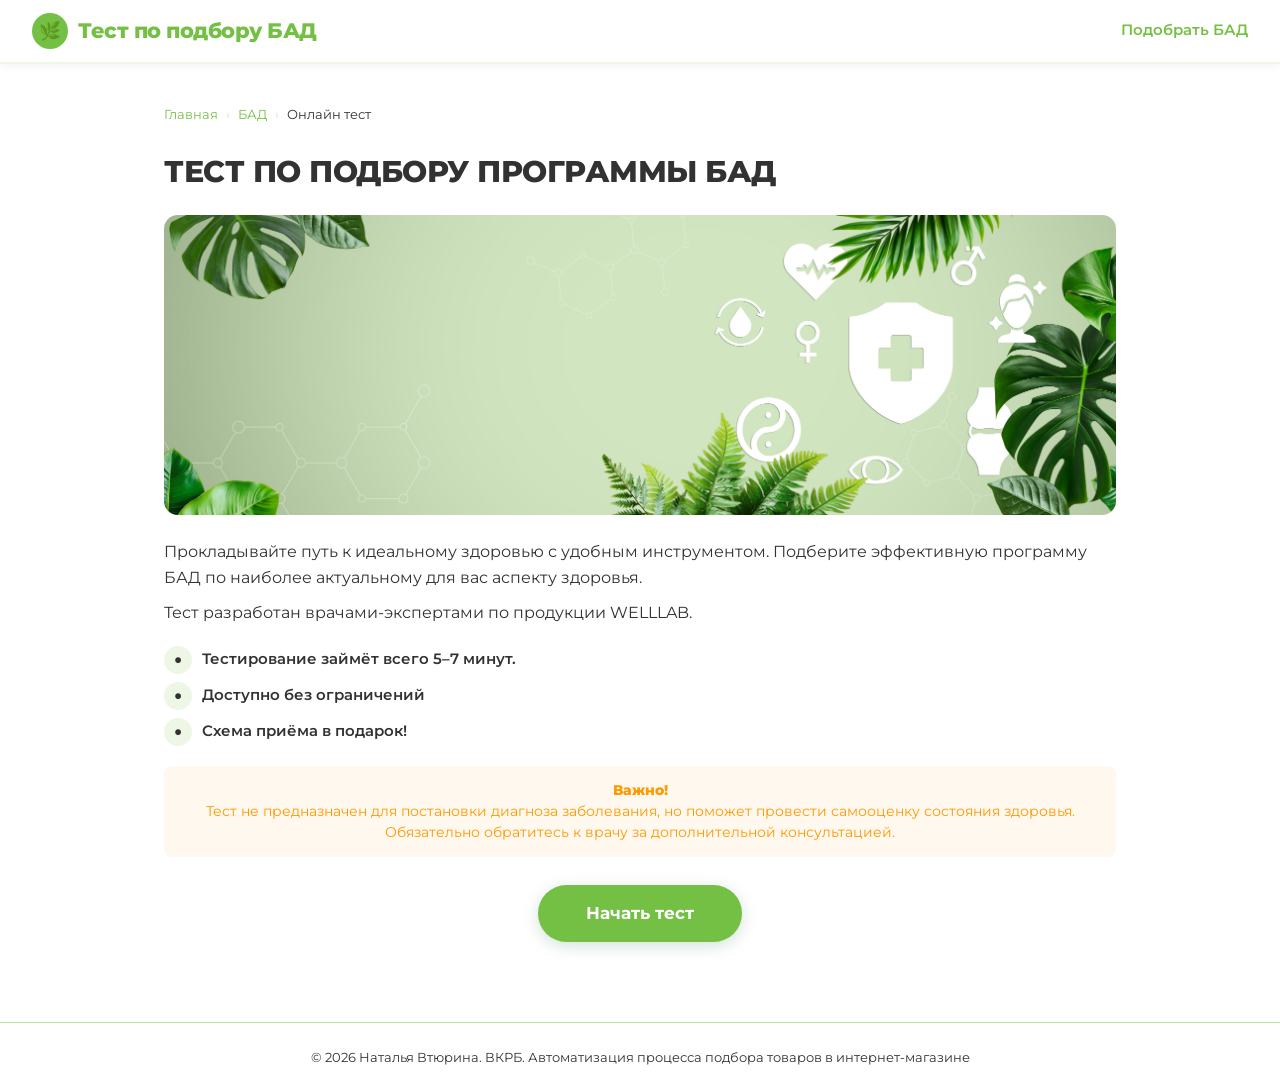
<file: index.html>
<!DOCTYPE html>
<html lang="ru">
<head>
  <meta charset="UTF-8"/>
  <meta name="viewport" content="width=device-width, initial-scale=1.0"/>
  <title>Тест по подбору БАД</title>
  <link rel="icon" type="image/png" href="pictures/favicon.png"/>
  <link rel="preconnect" href="https://fonts.googleapis.com"/>
  <link href="https://fonts.googleapis.com/css2?family=Montserrat:wght@400;500;600;700;800;900&display=swap" rel="stylesheet"/>
  <link rel="stylesheet" href="styles.css"/>
</head>
<body>


  <header class="site-header">
  <a href="index.html" class="logo">
    <div class="logo-icon">🌿</div>
    Тест по подбору БАД
  </a>
  <nav class="header-nav">
    <a href="index.html" style="color:var(--green)">Подобрать БАД</a>
  </nav>
</header>


<main class="main-content">


  <nav class="breadcrumbs">
    <a href="#">Главная</a>
    <span class="sep">›</span>
    <a href="#">БАД</a>
    <span class="sep">›</span>
    <span>Онлайн тест</span>
  </nav>


  <h1 class="page-title" style="margin-bottom:24px;">
    ТЕСТ ПО ПОДБОРУ ПРОГРАММЫ БАД
  </h1>


  <div style="border-radius:var(--radius);overflow:hidden;margin-bottom:24px;">
    <img src="pictures/стартовый баннер.jpg" alt="WELLLAB" style="width:100%;display:block;object-fit:cover;">
  </div>


  <p class="welcome-description" style="margin-bottom:8px;">
    Прокладывайте путь к идеальному здоровью с удобным инструментом. Подберите эффективную программу БАД по наиболее актуальному для вас аспекту здоровья.
  </p>
  <p class="welcome-description" style="margin-bottom:20px;">
    Тест разработан врачами-экспертами по продукции WELLLAB.
  </p>


  <ul class="welcome-features" style="margin-bottom:20px;">
    <li>
      <span class="feature-icon">●</span>
      Тестирование займёт всего 5–7 минут.
    </li>
    <li>
      <span class="feature-icon">●</span>
      Доступно без ограничений
    </li>
    <li>
      <span class="feature-icon">●</span>
      Схема приёма в подарок!
    </li>
  </ul>


  <div class="warning-box" style="margin-bottom:28px;">
    <strong>Важно!</strong><br/>
    Тест не предназначен для постановки диагноза заболевания, но поможет провести самооценку состояния здоровья. Обязательно обратитесь к врачу за дополнительной консультацией.
  </div>


  <div style="text-align:center;">
    <a href="test.html" class="btn-primary" style="font-size:1.05rem;padding:15px 48px;">
      Начать тест
    </a>
  </div>


</main>

<footer class="site-footer">
  © 2026 Наталья Втюрина. ВКРБ. Автоматизация процесса подбора товаров в интернет-магазине
</footer>

</body>
</html>
</file>
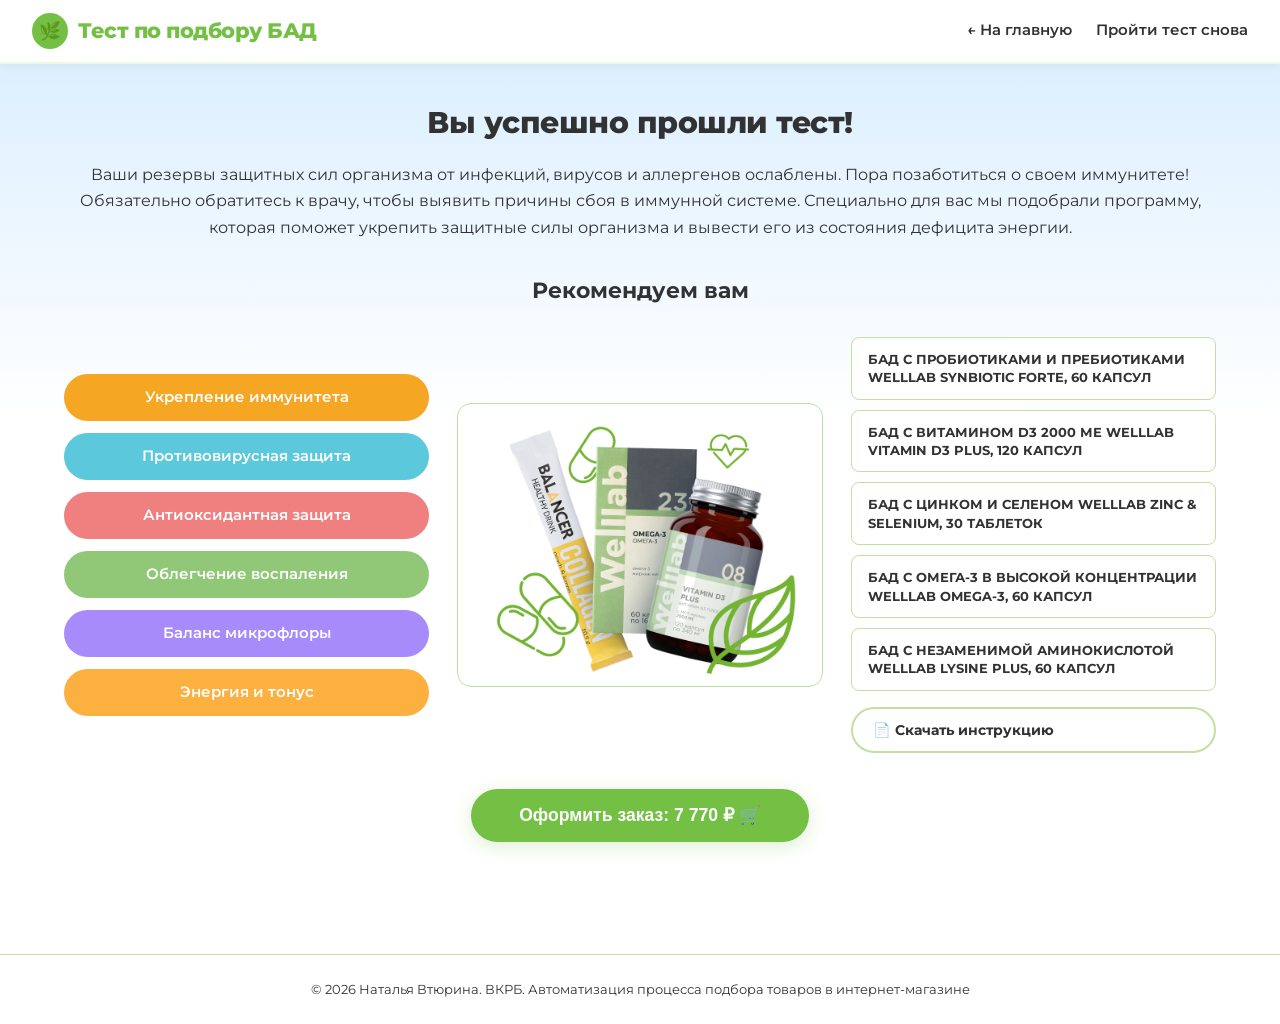
<file: result.html>
<!DOCTYPE html>
<html lang="ru">
<head>
  <meta charset="UTF-8"/>
  <meta name="viewport" content="width=device-width, initial-scale=1.0"/>
  <title>Результаты теста</title>
  <link rel="icon" type="image/png" href="pictures/favicon.png"/>
  <link rel="preconnect" href="https://fonts.googleapis.com"/>
  <link href="https://fonts.googleapis.com/css2?family=Montserrat:wght@400;500;600;700;800;900&display=swap" rel="stylesheet"/>
  <link rel="stylesheet" href="styles.css"/>
  <style>
    body {
      background: linear-gradient(to bottom, #d6ecff 0%, #ffffff 100%) no-repeat;
      background-size: 100% 420px;
    }
    .result-hero {
      margin-bottom: 32px;
    }
    .result-grid {
      display: grid;
      grid-template-columns: 1fr 1fr 1fr;
      gap: 28px;
      align-items: center;
      margin-bottom: 36px;
    }
    @media (max-width: 760px) {
      .result-grid {
        grid-template-columns: 1fr;
      }
    }
  </style>
</head>
<body>

<header class="site-header">
  <a href="index.html" class="logo">
    <div class="logo-icon">🌿</div>
    Тест по подбору БАД
  </a>
  <nav class="header-nav">
    <a href="index.html">← На главную</a>
    <a href="test.html">Пройти тест снова</a>
  </nav>
</header>

<main class="main-content" style="max-width:1200px;">

  <div class="result-hero">
    <h1 class="page-title" style="text-align:center;margin-bottom:20px;">Вы успешно прошли тест!</h1>

    <p id="result-desc" style="text-align:center;max-width:100%;margin:0 auto;color:var(--text);line-height:1.7;font-size:0.97rem;">
      На основе ваших ответов мы подобрали оптимальную программу БАД.
    </p>
  </div>

  <h2 style="text-align:center;font-size:1.4rem;font-weight:700;margin-bottom:28px;color:#323232;">Рекомендуем вам</h2>

  <div class="result-grid">

    <div id="benefits-grid" style="display:flex;flex-direction:column;gap:12px;">
      
    </div>

    <div style="border:1.5px solid var(--border);border-radius:var(--radius);overflow:hidden;">
      <img src="pictures/products-banner.png" alt="Продукты WELLLAB" style="width:100%;display:block;object-fit:cover;">
    </div>

    <div style="display:flex;flex-direction:column;gap:12px;">
      <div id="products-grid" style="display:flex;flex-direction:column;gap:10px;">
        
      </div>
      <a href="#" class="btn-download" id="btn-pdf" download style="margin-top:4px;">
        📄 Скачать инструкцию
      </a>
    </div>

  </div>

  <div style="text-align:center;margin-bottom:32px;">
    <button class="btn-accent" id="btn-order" onclick="placeOrder()" style="font-size:1.1rem;padding:16px 48px;border-radius:50px;">
      Оформить заказ: 0 ₽ 🛒
    </button>
  </div>

</main>

<footer class="site-footer">
  © 2026 Наталья Втюрина. ВКРБ. Автоматизация процесса подбора товаров в интернет-магазине
</footer>

<script src="programs-data.js"></script>
<script src="result.js"></script>

</body>
</html>
</file>
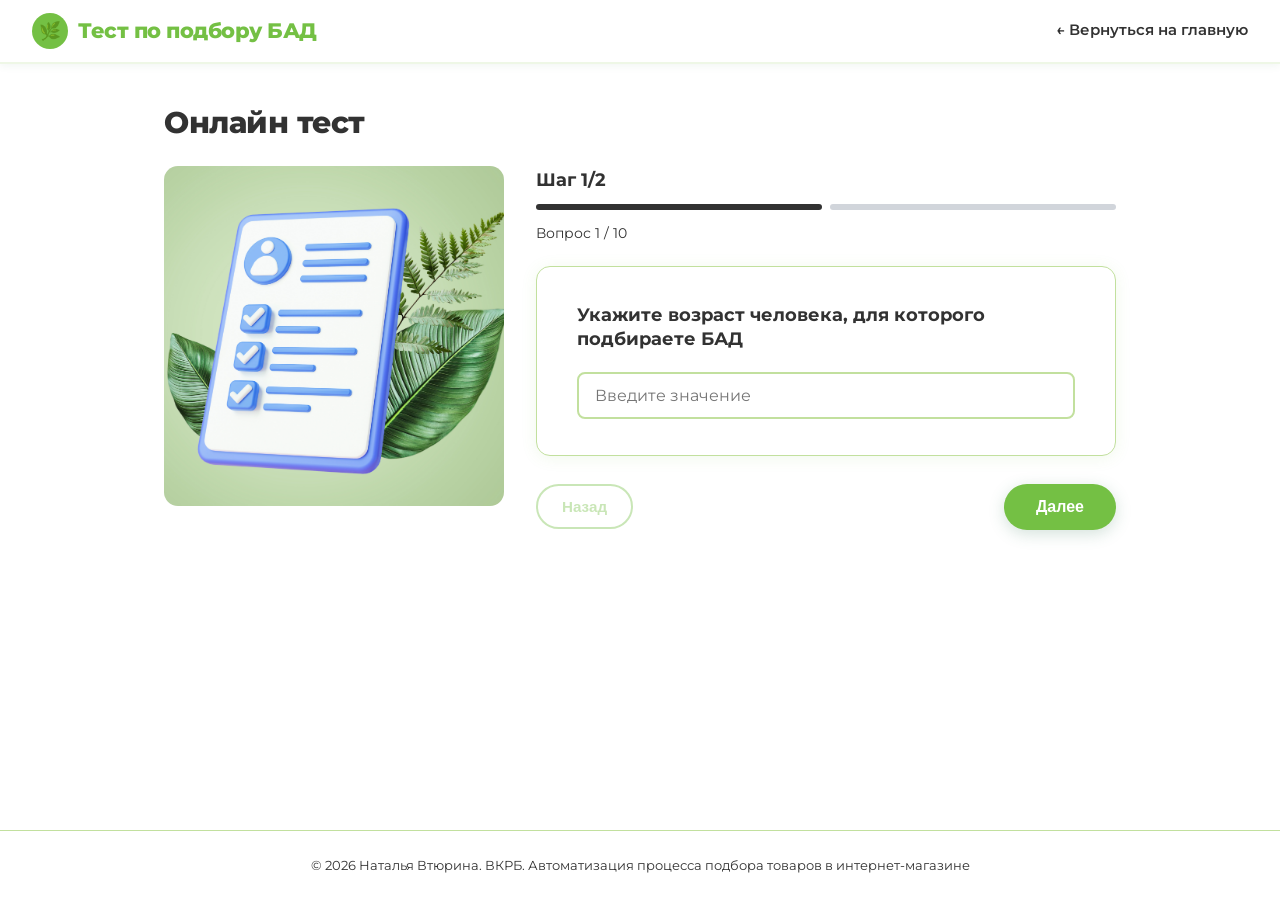
<file: test.html>
<!DOCTYPE html>
<html lang="ru">
<head>
  <meta charset="UTF-8"/>
  <meta name="viewport" content="width=device-width, initial-scale=1.0"/>
  <title>Онлайн тест</title>
  <link rel="icon" type="image/png" href="pictures/favicon.png"/>
  <link rel="preconnect" href="https://fonts.googleapis.com"/>
  <link href="https://fonts.googleapis.com/css2?family=Montserrat:wght@400;500;600;700;800;900&display=swap" rel="stylesheet"/>
  <link rel="stylesheet" href="styles.css"/>
  <style>
    .test-layout {
      display: flex;
      gap: 32px;
      align-items: flex-start;
    }
    .test-right {
      flex: 1;
      min-width: 0;
      display: flex;
      flex-direction: column;
      gap: 0;
    }
    @media (max-width: 760px) {
      .test-layout { flex-direction: column; }
      #question-image-wrap { width: 100% !important; }
      #question-image { width: 100% !important; height: 220px !important; }
    }

   
    .modal-overlay {
      display: none;
      position: fixed;
      inset: 0;
      background: rgba(0,0,0,0.45);
      z-index: 1000;
      align-items: center;
      justify-content: center;
    }
    .modal-overlay.active {
      display: flex;
    }
    .modal-box {
      background: #fff;
      border-radius: 14px;
      padding: 56px 40px 28px;
      max-width: 480px;
      width: 90%;
      position: relative;
      box-shadow: 0 8px 40px rgba(0,0,0,0.18);
      text-align: center;
    }
    .modal-close {
      position: absolute;
      top: 14px;
      right: 16px;
      background: none;
      border: none;
      font-size: 1.3rem;
      color: #9CA3AF;
      cursor: pointer;
      line-height: 1;
      padding: 4px;
    }
    .modal-close:hover { color: #6B7280; }
    .modal-text {
      font-size: 1rem;
      font-weight: 600;
      color: #323232;
      line-height: 1.55;
      margin-bottom: 28px;
      text-align: center;
    }
    .modal-buttons {
      display: flex;
      gap: 12px;
      justify-content: center;
    }
    .modal-btn-yes, .modal-btn-no {
      min-width: 120px;
      border-radius: 50px;
      padding: 12px 32px;
      font-size: 0.95rem;
      font-weight: 700;
      font-family: inherit;
      cursor: pointer;
    }
    .modal-btn-yes {
      background: #74c044;
      color: #fff;
      border: none;
      transition: background 0.2s;
    }
    .modal-btn-yes:hover { background: #5a9633; }
    .modal-btn-no {
      background: #fff;
      color: #74c044;
      border: 2px solid #74c044;
      transition: background 0.2s, color 0.2s;
    }
    .modal-btn-no:hover { background: #eef7e6; }
  </style>
</head>
<body>

<header class="site-header">
  <a href="index.html" class="logo nav-guard">
    <div class="logo-icon">🌿</div>
    Тест по подбору БАД
  </a>
  <nav class="header-nav">
    <a href="index.html" class="nav-guard">← Вернуться на главную</a>
  </nav>
</header>

<main class="main-content" style="max-width:1000px;">


  <h1 class="page-title" style="margin-bottom:24px;">Онлайн тест</h1>


  <div class="test-layout">


    <div id="question-image-wrap" style="display:none;flex-shrink:0;width:340px;">
      <img id="question-image" src="" alt="" style="width:340px;height:340px;object-fit:cover;border-radius:var(--radius);display:block;">
    </div>


    <div class="test-right">

   
      <div style="margin-bottom:20px;">
        <div style="font-weight:700;font-size:1.1rem;color:var(--text);margin-bottom:10px;" id="step-label">Шаг 1/2</div>
        <div class="stepper-bar" style="margin-bottom:10px;">
          <div class="step-track active" id="track-1"></div>
          <div class="step-track" id="track-2"></div>
        </div>
        <span style="font-size:0.88rem;color:var(--text-muted);" id="question-counter">Вопрос 1 / 10</span>
      </div>


      <div class="question-card" id="question-card" style="margin-bottom:20px;">
        <div class="question-text" id="q-text">Загрузка...</div>
        <div id="q-answer-area"></div>
      </div>


      <div class="nav-buttons">
        <div class="nav-left">
          <button class="btn-secondary" id="btn-back" disabled>Назад</button>
        </div>
        <button class="btn-primary" id="btn-next" disabled>Далее</button>
      </div>

    </div>
  </div>

</main>

<footer class="site-footer">
  © 2026 Наталья Втюрина. ВКРБ. Автоматизация процесса подбора товаров в интернет-магазине
</footer>


<div class="modal-overlay" id="exit-modal">
  <div class="modal-box">
    <button class="modal-close" id="modal-close-x">✕</button>
    <p class="modal-text">Ваши ответы на вопросы не сохранятся, вы уверены, что хотите продолжить?</p>
    <div class="modal-buttons">
      <button class="modal-btn-no" id="modal-btn-no">Нет</button>
      <button class="modal-btn-yes" id="modal-btn-yes">Да</button>
    </div>
  </div>
</div>

<script src="test.js"></script>

</body>
</html>
</file>
<file: styles.css>
/* ===== CSS VARIABLES ===== */
:root {
  --green: #74c044;
  --green-dark: #5a9633;
  --green-light: #eef7e6;
  --green-mid: #8ecf62;
  --accent: #f0a500;
  --accent-light: #fff8e7;
  --text: #323232;
  --text-muted: #323232;
  --border: #c2e09e;
  --bg: #ffffff;
  --white: #ffffff;
  --red: #d94040;
  --red-light: #fdf0f0;
  --gray-light: #d4ddd0;
  --gray-mid: #8a9e84;
  --shadow: 0 2px 16px rgba(116,192,68,0.10);
  --shadow-card: 0 4px 24px rgba(116,192,68,0.13);
  --radius: 14px;
  --radius-sm: 8px;
}

/* ===== RESET & BASE ===== */
*, *::before, *::after { box-sizing: border-box; margin: 0; padding: 0; }

html { font-size: 16px; scroll-behavior: smooth; }

h1, h2, h3, h4, h5, h6 { color: #323232; }

body {
  font-family: 'Montserrat', 'Segoe UI', Arial, sans-serif;
  background: var(--bg);
  color: var(--text);
  min-height: 100vh;
  line-height: 1.6;
  display: flex;
  flex-direction: column;
}

/* ===== HEADER ===== */
.site-header {
  background: var(--white);
  border-bottom: 2px solid var(--green-light);
  padding: 0 32px;
  height: 64px;
  display: flex;
  align-items: center;
  justify-content: space-between;
  position: sticky;
  top: 0;
  z-index: 100;
  box-shadow: 0 2px 8px rgba(61,122,90,0.07);
}

.logo {
  display: flex;
  align-items: center;
  gap: 10px;
  text-decoration: none;
  font-weight: 800;
  font-size: 1.3rem;
  color: var(--green);
  letter-spacing: -0.5px;
}

.logo-icon {
  width: 36px;
  height: 36px;
  background: var(--green);
  border-radius: 50%;
  display: flex;
  align-items: center;
  justify-content: center;
  color: white;
  font-size: 1.1rem;
}

.header-nav { display: flex; gap: 24px; align-items: center; }
.header-nav a {
  text-decoration: none;
  color: var(--text-muted);
  font-size: 0.92rem;
  font-weight: 600;
  transition: color 0.2s;
}
.header-nav a:hover { color: var(--green); }

/* ===== BREADCRUMBS ===== */
.breadcrumbs {
  display: flex;
  align-items: center;
  gap: 8px;
  font-size: 0.82rem;
  color: var(--text-muted);
  margin-bottom: 28px;
}
.breadcrumbs a { color: var(--green); text-decoration: none; }
.breadcrumbs a:hover { text-decoration: underline; }
.breadcrumbs .sep { color: var(--gray-light); }

/* ===== MAIN LAYOUT ===== */
.main-content {
  flex: 1;
  max-width: 1000px;
  width: 100%;
  margin: 0 auto;
  padding: 40px 24px 80px;
}

/* ===== WELCOME PAGE ===== */
.welcome-hero {
  display: grid;
  grid-template-columns: 1fr 1fr;
  gap: 40px;
  align-items: start;
  margin-bottom: 40px;
}

.welcome-banner {
  border-radius: var(--radius);
  overflow: hidden;
  box-shadow: var(--shadow-card);
  background: linear-gradient(135deg, #d4ede1 0%, #a8d4bc 100%);
  min-height: 320px;
  display: flex;
  align-items: center;
  justify-content: center;
  position: relative;
}

.welcome-banner-inner {
  text-align: center;
  padding: 32px;
}

.banner-emoji { font-size: 5rem; display: block; margin-bottom: 12px; }
.banner-label {
  font-size: 0.9rem;
  font-weight: 700;
  color: var(--green-dark);
  letter-spacing: 1px;
  text-transform: uppercase;
}

.welcome-info { padding: 8px 0; }

.page-title {
  font-size: 1.9rem;
  font-weight: 800;
  color: #323232;
  line-height: 1.25;
  margin-bottom: 20px;
  letter-spacing: -0.5px;
}

.page-title span { color: var(--green); }

.welcome-description {
  font-size: 0.97rem;
  color: var(--text-muted);
  line-height: 1.7;
  margin-bottom: 20px;
}

.welcome-features {
  list-style: none;
  margin-bottom: 24px;
  display: flex;
  flex-direction: column;
  gap: 8px;
}

.welcome-features li {
  display: flex;
  align-items: center;
  gap: 10px;
  font-size: 0.92rem;
  color: var(--text);
  font-weight: 600;
}

.feature-icon {
  width: 28px;
  height: 28px;
  background: var(--green-light);
  border-radius: 50%;
  display: flex;
  align-items: center;
  justify-content: center;
  font-size: 0.85rem;
  flex-shrink: 0;
}

.warning-box {
  background: #fff8ee;
  border: none;
  border-radius: var(--radius-sm);
  padding: 14px 20px;
  font-size: 0.85rem;
  color: #ff9900;
  line-height: 1.55;
  margin-bottom: 28px;
  text-align: center;
}

.warning-box strong { font-weight: 800; }

/* ===== BUTTONS ===== */
.btn-primary {
  display: inline-flex;
  align-items: center;
  gap: 8px;
  background: var(--green);
  color: var(--white);
  font-size: 1rem;
  font-weight: 700;
  padding: 14px 32px;
  border: none;
  border-radius: 50px;
  cursor: pointer;
  text-decoration: none;
  transition: background 0.2s, box-shadow 0.2s, transform 0.15s;
  box-shadow: 0 4px 16px rgba(61,122,90,0.22);
}

.btn-primary:hover {
  background: var(--green-dark);
  box-shadow: 0 6px 24px rgba(61,122,90,0.30);
  transform: translateY(-1px);
}

.btn-primary:active { transform: translateY(0); }

.btn-secondary {
  display: inline-flex;
  align-items: center;
  gap: 8px;
  background: var(--white);
  color: var(--green);
  font-size: 0.95rem;
  font-weight: 700;
  padding: 12px 24px;
  border: 2px solid var(--green);
  border-radius: 50px;
  cursor: pointer;
  text-decoration: none;
  transition: all 0.2s;
}

.btn-secondary:hover {
  background: var(--green-light);
}

.btn-secondary:disabled, .btn-secondary[disabled] {
  opacity: 0.38;
  cursor: not-allowed;
  pointer-events: none;
}

.btn-accent {
  display: inline-flex;
  align-items: center;
  gap: 8px;
  background: #74c044;
  color: var(--white);
  font-size: 1.05rem;
  font-weight: 800;
  padding: 15px 36px;
  border: none;
  border-radius: 50px;
  cursor: pointer;
  text-decoration: none;
  transition: background 0.2s, box-shadow 0.2s, transform 0.15s;
  box-shadow: 0 4px 18px rgba(116,192,68,0.25);
}

.btn-accent:hover {
  background: #5a9633;
  box-shadow: 0 6px 24px rgba(116,192,68,0.35);
  transform: translateY(-1px);
}

/* ===== STEPPER ===== */
.stepper-wrap {
  margin-bottom: 32px;
}

.stepper-header {
  display: flex;
  justify-content: space-between;
  align-items: center;
  margin-bottom: 12px;
}

.stepper-title {
  font-size: 1.5rem;
  font-weight: 800;
  color: var(--text);
}

.step-label {
  font-size: 0.85rem;
  font-weight: 700;
  color: var(--text-muted);
  background: var(--green-light);
  padding: 4px 12px;
  border-radius: 50px;
}

.stepper-bar {
  display: flex;
  gap: 8px;
  margin-bottom: 6px;
}

.step-track {
  flex: 1;
  height: 6px;
  border-radius: 3px;
  background: #D1D5DB;
  transition: background 0.3s;
}

.step-track.active { background: var(--text); }
.step-track.done { background: var(--green); }

/* ===== QUESTION CARD ===== */
.question-card {
  background: var(--white);
  border-radius: var(--radius);
  box-shadow: var(--shadow);
  padding: 36px 40px;
  margin-bottom: 24px;
  border: 1.5px solid var(--border);
  animation: fadeInUp 0.3s ease;
}

@keyframes fadeInUp {
  from { opacity: 0; transform: translateY(16px); }
  to { opacity: 1; transform: translateY(0); }
}

.question-meta {
  display: flex;
  align-items: center;
  gap: 10px;
  margin-bottom: 14px;
}

.question-num {
  font-size: 0.8rem;
  font-weight: 700;
  color: var(--green);
  background: var(--green-light);
  padding: 3px 10px;
  border-radius: 50px;
  letter-spacing: 0.5px;
}

.question-text {
  font-size: 1.1rem;
  font-weight: 700;
  color: var(--text);
  line-height: 1.4;
  margin-bottom: 20px;
}

/* ===== INPUT FIELDS ===== */
.input-field {
  width: 100%;
  max-width: 100%;
  padding: 12px 16px;
  border: 2px solid var(--border);
  border-radius: var(--radius-sm);
  font-size: 1rem;
  font-family: inherit;
  color: var(--text);
  background: var(--white);
  transition: border-color 0.2s, box-shadow 0.2s;
  outline: none;
}

.input-field:focus {
  border-color: var(--green);
  box-shadow: 0 0 0 3px rgba(61,122,90,0.12);
}

.input-field.error {
  border-color: var(--red);
  box-shadow: 0 0 0 3px rgba(217,64,64,0.10);
}

.input-hint {
  margin-top: 6px;
  font-size: 0.8rem;
  color: var(--red);
  font-weight: 600;
  display: none;
}

.input-hint.visible { display: block; }

/* ===== RADIO OPTIONS ===== */
.options-list {
  display: flex;
  flex-direction: column;
  gap: 10px;
}

.option-label {
  display: flex;
  align-items: center;
  gap: 12px;
  padding: 13px 18px;
  border: 2px solid var(--border);
  border-radius: var(--radius-sm);
  cursor: pointer;
  transition: border-color 0.2s, background 0.2s;
  font-size: 0.97rem;
  font-weight: 600;
  color: var(--text);
  user-select: none;
}

.option-label:hover {
  border-color: var(--green-mid);
  background: var(--green-light);
}

.option-label.selected {
  border-color: var(--green);
  background: var(--green-light);
  color: var(--green-dark);
}

.option-radio {
  width: 20px;
  height: 20px;
  border: 2px solid var(--border);
  border-radius: 50%;
  flex-shrink: 0;
  display: flex;
  align-items: center;
  justify-content: center;
  transition: border-color 0.2s;
}

.option-label.selected .option-radio {
  border-color: var(--green);
  background: var(--green);
}

.option-label.selected .option-radio::after {
  content: '';
  width: 8px;
  height: 8px;
  background: white;
  border-radius: 50%;
}

/* ===== NAV BUTTONS ===== */
.nav-buttons {
  display: flex;
  gap: 12px;
  align-items: center;
  justify-content: space-between;
  margin-top: 8px;
}

.nav-left { display: flex; gap: 12px; }

/* ===== PROGRESS INFO ===== */
.progress-info {
  display: flex;
  align-items: center;
  justify-content: space-between;
  font-size: 0.82rem;
  color: var(--text-muted);
  margin-top: 4px;
}

/* ===== RESULT PAGE ===== */
.result-hero {
  margin-bottom: 32px;
}


.result-check {
  font-size: 3.5rem;
  margin-bottom: 12px;
  display: block;
}

.result-title {
  font-size: 1.8rem;
  font-weight: 800;
  margin-bottom: 8px;
  letter-spacing: -0.5px;
}

.result-subtitle {
  font-size: 1rem;
  opacity: 0.85;
  max-width: 480px;
  margin: 0 auto;
  line-height: 1.6;
}

.result-program-name {
  display: inline-block;
  background: rgba(255,255,255,0.2);
  border-radius: 50px;
  padding: 6px 20px;
  font-size: 0.9rem;
  font-weight: 700;
  margin-top: 16px;
  letter-spacing: 0.5px;
}

/* Section titles */
.section-title {
  font-size: 1.15rem;
  font-weight: 800;
  color: var(--text);
  margin-bottom: 16px;
  display: flex;
  align-items: center;
  gap: 8px;
}

.section-icon {
  width: 28px;
  height: 28px;
  background: var(--green-light);
  border-radius: 50%;
  display: flex;
  align-items: center;
  justify-content: center;
  font-size: 0.9rem;
}

/* Benefits */
.benefits-grid {
  display: grid;
  grid-template-columns: repeat(auto-fill, minmax(200px, 1fr));
  gap: 12px;
  margin-bottom: 32px;
}

.benefit-card {
  background: var(--white);
  border: 1.5px solid var(--border);
  border-radius: var(--radius-sm);
  padding: 16px 18px;
  font-size: 0.88rem;
  font-weight: 600;
  color: var(--text);
  display: flex;
  align-items: flex-start;
  gap: 10px;
  line-height: 1.4;
}

.benefit-dot {
  width: 8px;
  height: 8px;
  background: var(--green);
  border-radius: 50%;
  flex-shrink: 0;
  margin-top: 4px;
}

/* Products */
.products-grid {
  display: flex;
  flex-direction: column;
  gap: 12px;
  margin-bottom: 32px;
}

.product-card {
  background: var(--white);
  border: 1.5px solid var(--border);
  border-radius: var(--radius-sm);
  padding: 16px 20px;
  display: flex;
  align-items: center;
  gap: 16px;
  transition: border-color 0.2s, box-shadow 0.2s;
}

.product-card:hover { border-color: var(--green-mid); box-shadow: var(--shadow); }

.product-checkbox {
  width: 22px;
  height: 22px;
  border: 2px solid var(--green);
  border-radius: 6px;
  flex-shrink: 0;
  display: flex;
  align-items: center;
  justify-content: center;
  cursor: pointer;
  background: var(--green);
  transition: background 0.2s, border-color 0.2s;
}

.product-checkbox.unchecked {
  background: transparent;
}

.product-checkbox svg { width: 14px; height: 14px; }

.product-icon {
  width: 48px;
  height: 48px;
  background: var(--green-light);
  border-radius: 10px;
  display: flex;
  align-items: center;
  justify-content: center;
  font-size: 1.4rem;
  flex-shrink: 0;
}

.product-info { flex: 1; }
.product-name {
  font-size: 0.97rem;
  font-weight: 700;
  color: var(--text);
  margin-bottom: 2px;
}

.product-article {
  font-size: 0.78rem;
  color: var(--text-muted);
}

.product-price {
  font-size: 1.05rem;
  font-weight: 800;
  color: var(--green);
  white-space: nowrap;
}

/* CTA block */
.cta-block {
  background: var(--white);
  border: 1.5px solid var(--border);
  border-radius: var(--radius);
  padding: 28px 32px;
  display: flex;
  align-items: center;
  justify-content: space-between;
  gap: 20px;
  flex-wrap: wrap;
  margin-bottom: 20px;
}

.cta-total {
  font-size: 1.4rem;
  font-weight: 800;
  color: var(--text);
}

.cta-total span {
  color: var(--green);
}

.cta-sub {
  font-size: 0.82rem;
  color: var(--text-muted);
  margin-top: 2px;
}

.btn-download {
  display: inline-flex;
  align-items: center;
  gap: 8px;
  background: var(--white);
  color: var(--text-muted);
  font-size: 0.88rem;
  font-weight: 700;
  padding: 10px 20px;
  border: 2px solid var(--border);
  border-radius: 50px;
  cursor: pointer;
  text-decoration: none;
  transition: all 0.2s;
}

.btn-download:hover {
  border-color: var(--green);
  color: var(--green);
}

/* ===== FOOTER ===== */
.site-footer {
  background: var(--white);
  border-top: 1.5px solid var(--border);
  text-align: center;
  padding: 24px;
  font-size: 0.82rem;
  color: var(--text-muted);
}

/* ===== RESPONSIVE ===== */
@media (max-width: 700px) {
  .welcome-hero { grid-template-columns: 1fr; }
  .question-card { padding: 24px 20px; }
  .cta-block { flex-direction: column; align-items: flex-start; }
  .result-hero { margin-bottom: 24px; }
  .site-header { padding: 0 16px; }
  .main-content { padding: 24px 16px 60px; }
  .header-nav { display: none; }
  .benefits-grid { grid-template-columns: 1fr 1fr; }
}
</file>
